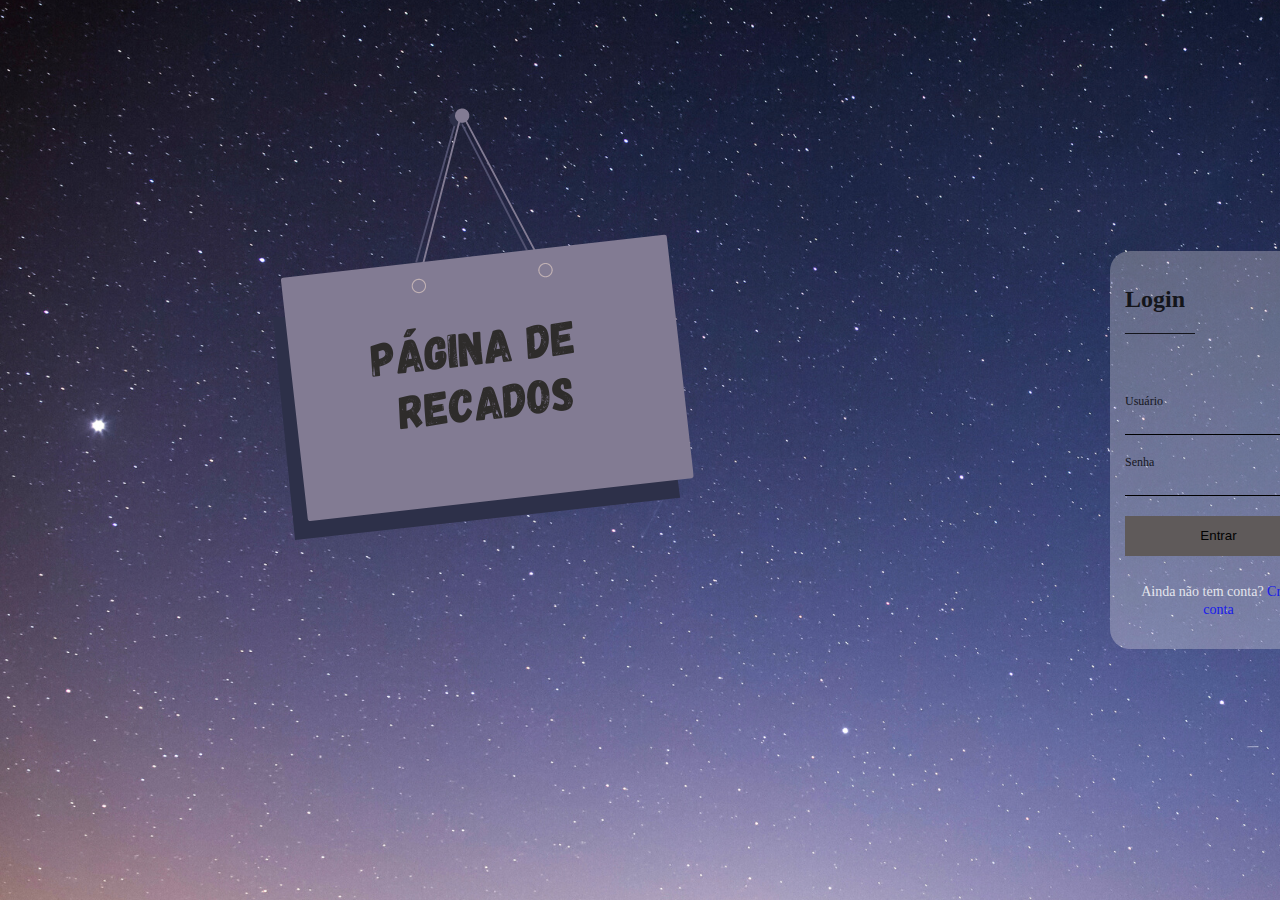
<file: index.html>
<!DOCTYPE html>
<html lang="pt-br">
  <head>
    <meta charset="UTF-8" />
    <meta http-equiv="X-UA-Compatible" content="IE=edge" />
    <meta name="viewport" content="width=device-width, initial-scale=1.0" />
    <title>Pagina de login</title>
    <link rel="stylesheet" href="./css/index.css" />
  </head>
  <body>
    <div id="login">
      <form class="card" id="login-form">
        <div class="card-header">
          <h2>Login</h2>
        </div>

        <div class="card-content">
          <div class="card-content-area">
            <label for="usuario">Usuário</label>

            <input type="text" id="usuario-input" autocomplete="off" />
          </div>

          <div class="card-content-area">
            <label for="password">Senha</label>

            <input type="password" id="password-input" autocomplete="off" />
          </div>
        </div>

        <div class="card-footer">
          <button class="submit" id="btnlogin">Entrar</button>

          <p style="text-align: center;" 
          ><a href="create.html" class="criar-senha" >
            Ainda não tem conta?<span
              ><a style="color: blue;" href="create.html" class="criar-senha" id="createLogin">
                Criar conta</a
              ></span
            >
          </p>
        </div>
      </form>
    </div>
    <script src="./js/index.js"></script>
  </body>
</html>
</file>
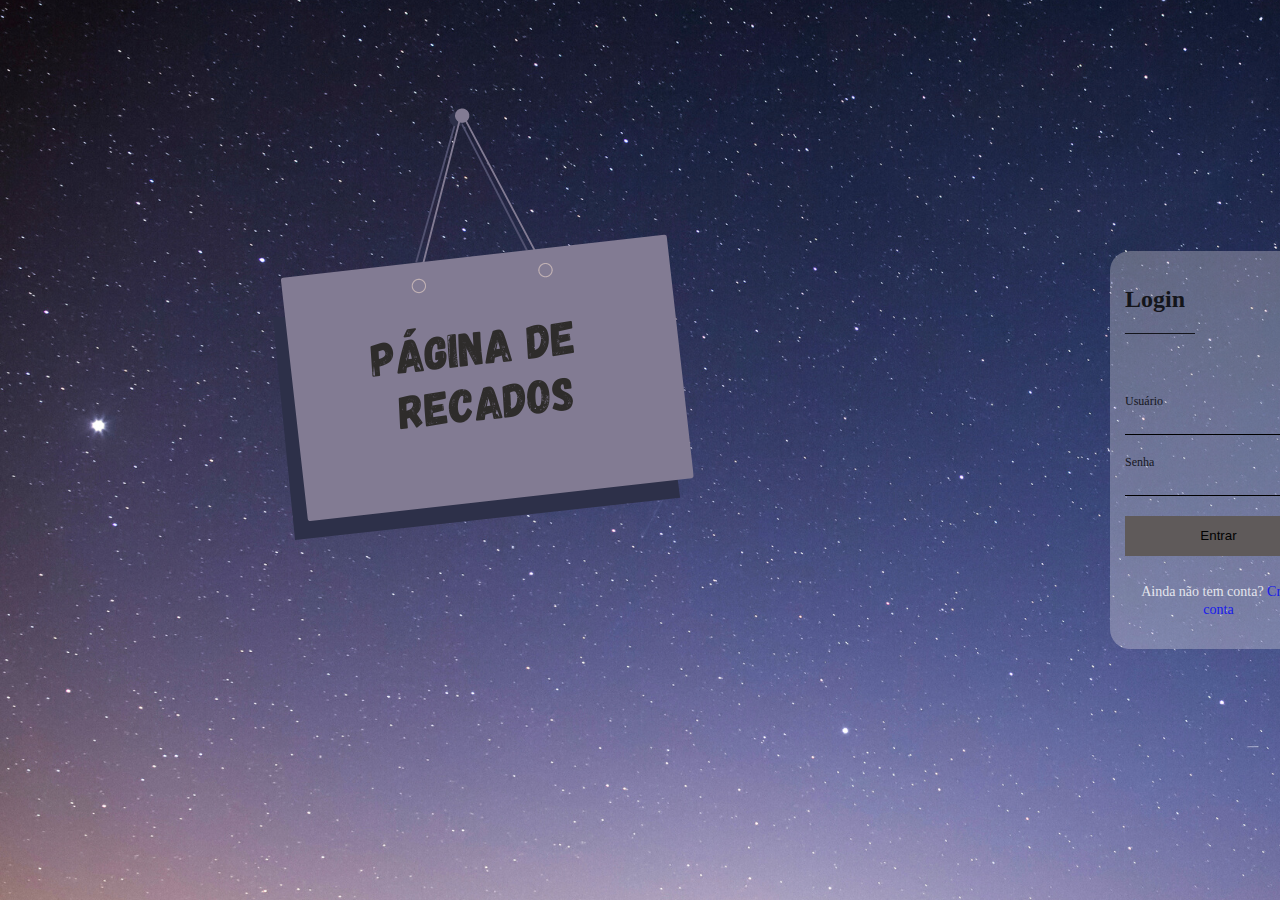
<file: 1login.html>
<!DOCTYPE html>
<html lang="pt-br">
  <head>
    <meta charset="UTF-8" />
    <meta http-equiv="X-UA-Compatible" content="IE=edge" />
    <meta name="viewport" content="width=device-width, initial-scale=1.0" />
    <title>Pagina de login</title>
    <link rel="stylesheet" href="./css/index.css" />
  </head>
  <body>
    <div id="login">
      <form class="card" id="login-form">
        <div class="card-header">
          <h2>Login</h2>
        </div>

        <div class="card-content">
          <div class="card-content-area">
            <label for="usuario">Usuário</label>

            <input type="text" id="usuario-input" autocomplete="off" />
          </div>

          <div class="card-content-area">
            <label for="password">Senha</label>

            <input type="password" id="password-input" autocomplete="off" />
          </div>
        </div>

        <div class="card-footer">
          <button class="submit" id="btnlogin">Entrar</button>

          <p style="text-align: center;" 
          ><a href="2create.html" class="criar-senha" >
            Ainda não tem conta?<span
              ><a style="color: blue;" href="2create.html" class="criar-senha" id="createLogin">
                Criar conta</a
              ></span
            >
          </p>
        </div>
      </form>
    </div>
    <script src="./js/login.js"></script>
  </body>
</html>
</file>
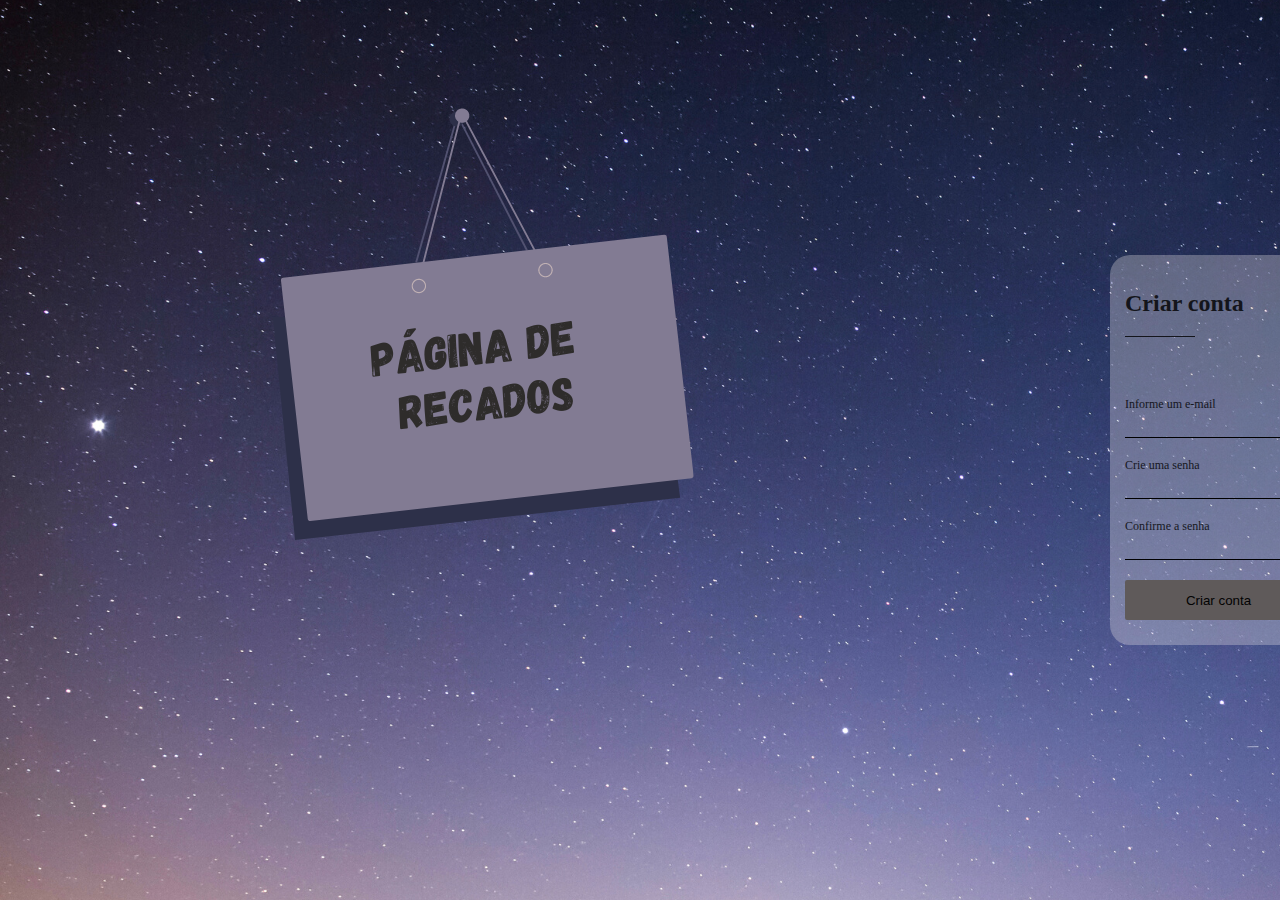
<file: 2create.html>
<!DOCTYPE html>
<html lang="pt-br">
  <head>
    <meta charset="UTF-8" />
    <meta http-equiv="X-UA-Compatible" content="IE=edge" />
    <meta name="viewport" content="width=device-width, initial-scale=1.0" />
    <title>Criar conta</title>
    <link rel="stylesheet" href="./css/index.css" />
  </head>
  <body>
    <div id="login">
      <form id="create-form" class="card">
        <div class="card-header">
          <h2>Criar conta</h2>
        </div>

        <div class="card-content">
          <div class="card-content-area">
            <label for="usuario">Informe um e-mail</label>

            <input type="text" id="user" autocomplete="off" required />
          </div>

          <div class="card-content-area">
            <label for="password">Crie uma senha</label>

            <input type="password" id="password" autocomplete="off" requaired />
          </div>
          <div class="card-content-area">
            <label for="password">Confirme a senha</label>

            <input
              type="password"
              id="passwordpepeat"
              autocomplete="off"
              requaired
            />
          </div>
        </div>

        <div class="card-footer">
          <button type="submit" class="submit" id="btnCriarConta">
            Criar conta
          </button>
        </div>
      </form>
    </div>
    <script src="./js/index.js"></script>
  </body>
</html>
</file>
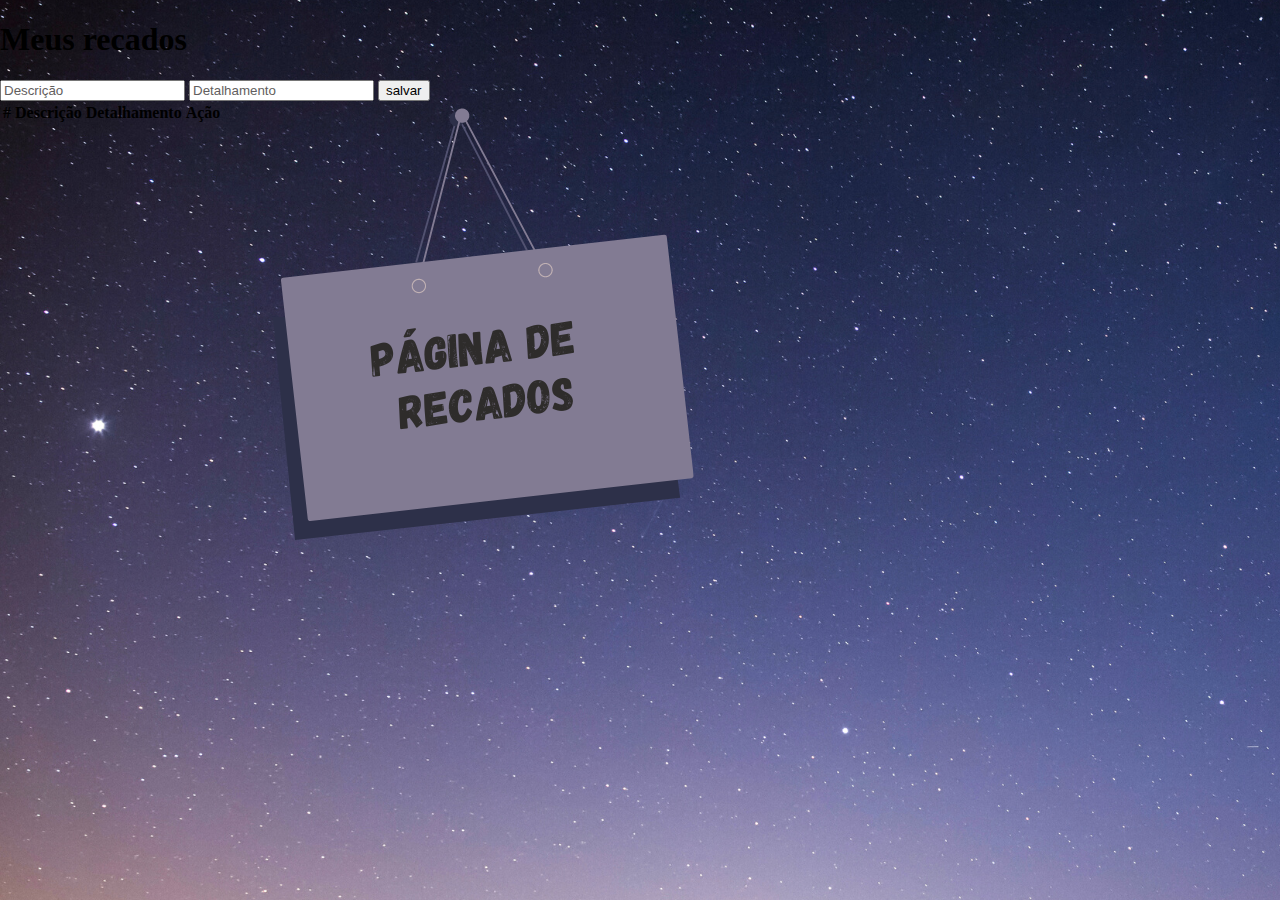
<file: 3message.html>
<!DOCTYPE html>
<html lang="en">
  <head>
    <meta charset="UTF-8" />
    <meta http-equiv="X-UA-Compatible" content="IE=edge" />
    <meta name="viewport" content="width=device-width, initial-scale=1.0" />
    <title>Recados</title>
    <link rel="stylesheet" href="./css/index.css" />
  </head>
  <body>
    <header>
      <h1>Meus recados</h1>
      <form id="input-recados">
        <input
          id="description-input"
          type="text"
          placeholder="Descrição"
          autocomplete="off"
        />
        <input
          id="detal-input"
          type="text"
          placeholder="Detalhamento"
          autocomplete="off"
        />
        <input type="submit" value="salvar" class="submit" id="btnsalvar" />
      </form>
    </header>
    <div class="container">
      <table id="custom">
        <thead>
          <tr>
            <th>#</th>
            <th id="">Descrição</th>
            <th id="">Detalhamento</th>
            <th id="">Ação</th>
          </tr>
        </thead>
        <tbody id="tbody">
          <!--<tr>
            <td>001</td>
            <td>xxxxxx</td>
            <td>xxxxxx</td>
            <td>
              <input
                type="submit"
                value="apagar"
                class="submit"
                id="btnapagar"
              />
              <input
                type="submit"
                value="editar"
                class="submit"
                id="btneditar"
              />
            </td>
          </tr>-->
        </tbody>
      </table>
    </div>
    <script src="./js/recado.js"></script>
  </body>
</html>
</file>
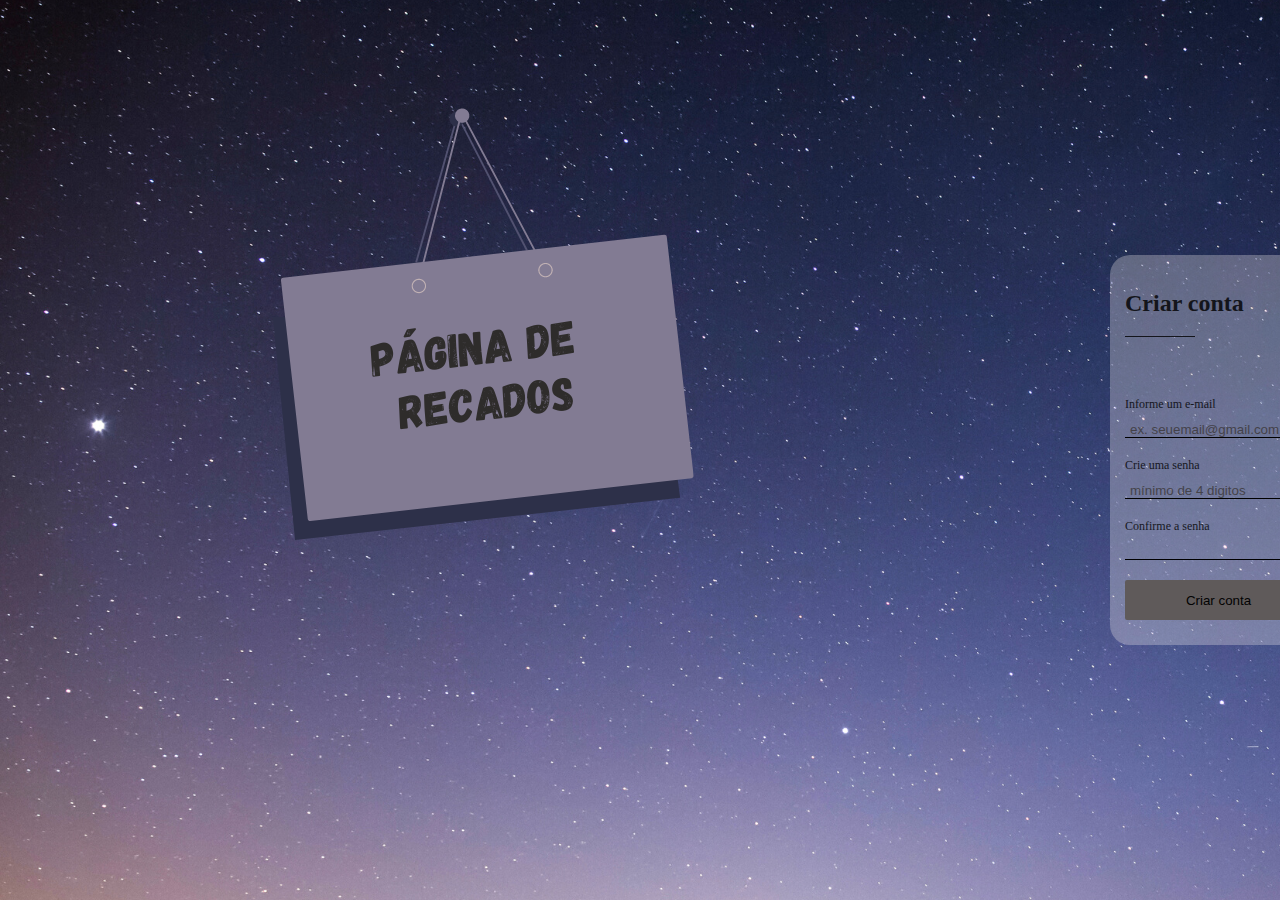
<file: create.html>
<!DOCTYPE html>
<html lang="pt-br">
  <head>
    <meta charset="UTF-8" />
    <meta http-equiv="X-UA-Compatible" content="IE=edge" />
    <meta name="viewport" content="width=device-width, initial-scale=1.0" />
    <title>Criar conta</title>
    <link rel="stylesheet" href="./css/index.css" />
  </head>
  <body>
    <div id="login">
      <form id="create-form" class="card">
        <div class="card-header">
          <h2>Criar conta</h2>
        </div>

        <div class="card-content">
          <div class="card-content-area">
            <label for="usuario">Informe um e-mail</label>

            <input
              type="text"
              id="user"
              autocomplete="off"
              placeholder="ex. seuemail@gmail.com"
              required
            />
          </div>

          <div class="card-content-area">
            <label for="password">Crie uma senha</label>

            <input
              type="password"
              id="password"
              placeholder="mínimo de 4 digitos"
              autocomplete="off"
              requaired
            />
          </div>
          <div class="card-content-area">
            <label for="password">Confirme a senha</label>

            <input
              type="password"
              id="passwordrepeat"
              id
              autocomplete="off"
              requaired
            />
          </div>
        </div>

        <div class="card-footer">
          <button type="submit" class="submit" id="btnCriarConta">
            Criar conta
          </button>
        </div>
      </form>
    </div>
    <script src="./js/login.js"></script>
  </body>
</html>
</file>
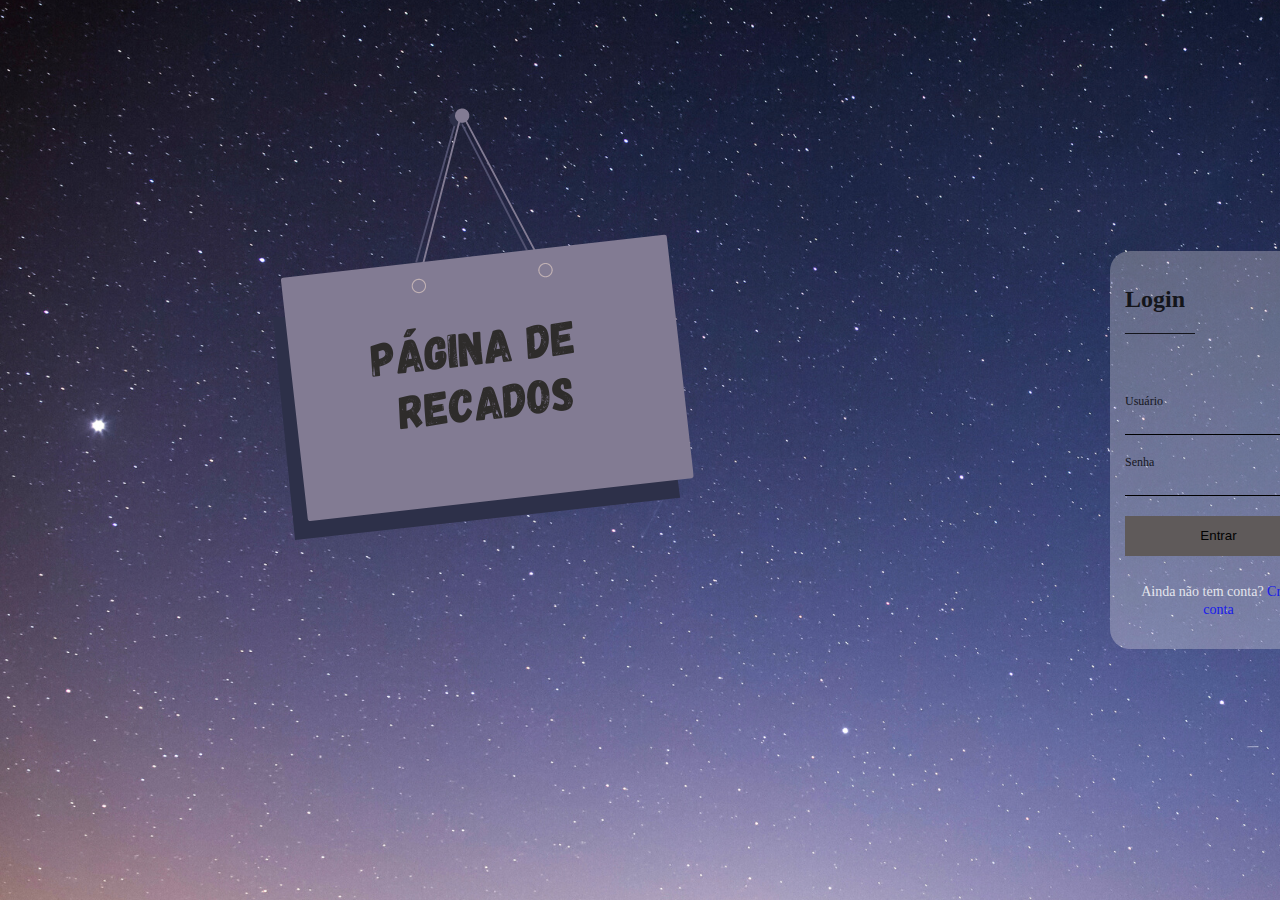
<file: message.html>
<!DOCTYPE html>
<html lang="en">
  <head>
    <meta charset="UTF-8" />
    <meta http-equiv="X-UA-Compatible" content="IE=edge" />
    <meta name="viewport" content="width=device-width, initial-scale=1.0" />
    <title>Recados</title>
    <link rel="stylesheet" href="./css/recados.css" />
  </head>
  <body>
    <header>
      <div class="container">
        <div>
          <h1>Meus recados</h1>
        </div>
        <div class="iten">
          <input type="submit" value="sair" class="submit" id="btnsair" />
        </div>
      </div>
      <div>
        <form id="input-recados">
          <input
            id="description-input"
            type="text"
            placeholder="Descrição"
            autocomplete="off"
          />
          <input
            id="detal-input"
            type="text"
            placeholder="Detalhamento"
            autocomplete="off"
          />
          <input type="submit" value="salvar" class="submit" id="btnsalvar" />
        </form>
      </div>
    </header>
    <div class="container">
      <table id="custom">
        <thead>
          <tr>
            <th>#</th>
            <th id="">Descrição</th>
            <th id="">Detalhamento</th>
            <th id="">Ação</th>
          </tr>
        </thead>
        <tbody id="tbody">
          <!--<tr>
            <td>001</td>
            <td>xxxxxx</td>
            <td>xxxxxx</td>
            <td>
              <input
                type="submit"
                value="apagar"
                class="submit"
                id="btnapagar"
              />
              <input
                type="submit"
                value="editar"
                class="submit"
                id="btneditar"
              />
            </td>
          </tr>-->
        </tbody>
      </table>
    </div>
    <script src="./js/recado.js"></script>
  </body>
</html>
</file>
<file: css/index.css>
body {
  padding: 0;
  margin: 0;
  background: url(../images/pagina.png);
  width: 100vw;
}

#login {
  display: flex;
  align-items: center;
  margin-left: 1050px;
  height: 100vh;
  font-family: Cambria, Cochin, Georgia, Times, "Times New Roman", serif;
}

.card {
  background-color: rgba(245, 240, 240, 0.3);
  border-radius: 2px;
  width: 100vw;
  border-radius: 20px;
  margin: 60px;
  padding: 15px;
}

.card-header {
  padding-bottom: 50px;
  opacity: 0.8;
  color: black;
}

.card-header::after {
  content: "";
  width: 70px;
  height: 1px;
  background-color: black;
  display: block;
  margin-top: -px;
  margin-right: 5px;
}

.card-content label {
  color: black;
  font-size: 12px;
  opacity: 0.8;
}

.card-content-area {
  display: flex;
  flex-direction: column;
  padding: 10px 0;
}

.card-content-area input {
  margin-top: 10px;
  padding: 0 5px;
  background-color: transparent;
  border: none;
  border-bottom: 1px solid black;
  outline: none;
  color: #fff;
}

.card-footer {
  display: flex;
  flex-direction: column;
}

.card-footer .submit {
  width: 100%;
  height: 40px;
  background-color: #5f5a5a;
  border: none;
  color: #020202;
  margin: 10px 0;
}

.card-footer a {
  text-align: center;
  font-size: 14px;
  opacity: 0.8;
  color: #ffffff;
  text-decoration: none;
}
#btnCriarConta,
#btnLogin {
  border-radius: 2px;
  border: 2px solid #5f5a5a;
  background-color: #5f5a5a;
  color: #030303;
  text-align: center;
}
input::placeholder {
  color: rgb(58, 54, 54);
  opacity: 0.8;
}
</file>
<file: css/recados.css>
body {
  padding: 0;
  margin: 0;
  background: url(../images/home.png);
  width: 100vw;
}
header {
  border-bottom: 1px solid #060606;
  padding: 5px;
  color: #ffffff;
  font-size: 20px;
}

.container {
  display: flex;
  flex-direction: row;
  justify-content: space-between;
}

#description-input {
  width: 20vw;
  margin: 5px;
  padding: 10px;
  background-color: #9e9899;
  opacity: 0.9;
}
#detal-input {
  width: 65vw;
  padding: 10px;
  background-color: #9e9899;
  opacity: 0.9;
}

#custom {
  background: rgba(245, 240, 240, 0.3);
  border-radius: 20px 20px 0px 0px;
  padding: 20px 0px 0px;
  margin: 50px 50px 50px 70px;
  align-items: center;
  font-family: Arial, Helvetica, sans-serif;
  border-collapse: collapse;
  width: 90vw;
}
#custom td,
#custom th {
  border: 1px solid #ddd;
  padding: 20px;
  width: 200px;
  text-align: center;
}

#custom:nth-child(even) {
  background-color: #f2f2f2;
}

#custom tr:hover {
  background-color: #ddd;
}

#custom th {
  padding-top: 12px;
  padding-bottom: 12px;
  text-align: left;
  background-color: #5f5a5a;
  color: white;
}

#btnsair {
  border-radius: 2px;
  border: 2px solid #bb1111;
  background-color: #bb1111;
  color: #030303;
  cursor: pointer;
  margin: 50px;
  padding: 5px;
  width: 70px;
}
#btnsalvar {
  border-radius: 2px;
  border: 2px solid #06e32e;
  background-color: #06e32e;
  color: #ffffff;
  cursor: pointer;
  padding: 8px;
}
#btneditar {
  border-radius: 2px;
  border: 2px solid #06e32e;
  background-color: #06e32e;
  color: #ffffff;
  cursor: pointer;
}
#btnapagar {
  border-radius: 2px;
  border: 2px solid #f60606;
  background-color: #f60606;
  color: #ffffff;
  cursor: pointer;
}
</file>
